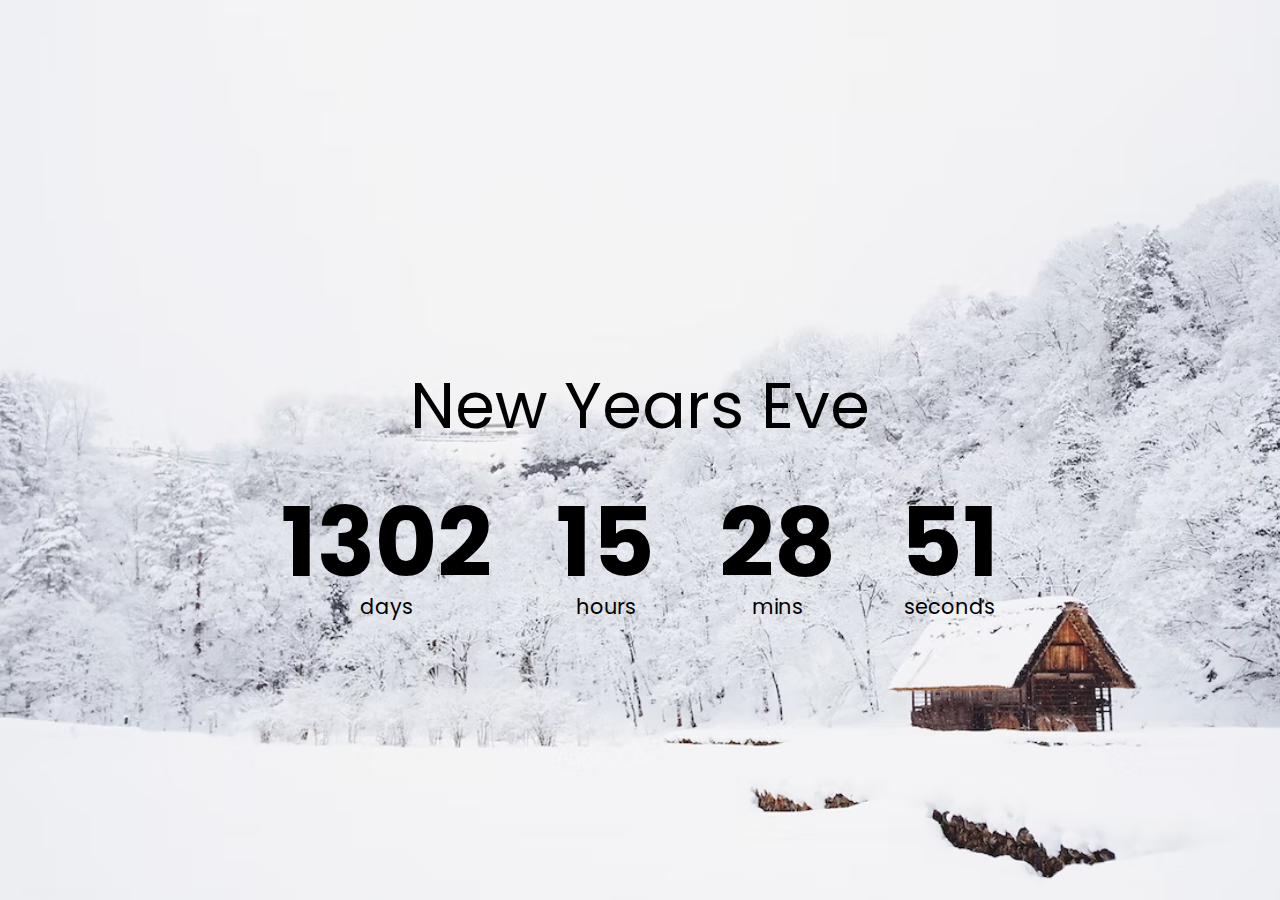
<file: countdown-time/index.html>
<!DOCTYPE html>
<html lang="en">
<head>
    <meta charset="UTF-8">
    <meta http-equiv="X-UA-Compatible" content="IE=edge">
    <meta name="viewport" content="width=device-width, initial-scale=1.0">
    <title>Tilte</title>
    <link rel="stylesheet" href="./css/style.css">
    <link rel="icon" href="./img/homework.png">
</head>
<body>
    <h1>New Years Eve</h1>

    <div class="countdown-container">
        <div class="countdown-el days-c">
            <p class="big-text" id="days">0</p>
            <span>days</span>
        </div>
        <div class="countdown-el hours-c">
            <p class="big-text" id="hours">0</p>
            <span>hours</span>
        </div>
        <div class="countdown-el mins-c">
            <p class="big-text" id="mins">0</p>
            <span>mins</span>
        </div>
        <div class="countdown-el seconds-c">
            <p class="big-text" id="seconds">0</p>
            <span>seconds</span>
        </div>
    </div>

    <script src="./js/main.js"></script>
</body>
</html>
</file>
<file: countdown-time/css/style.css>
@import url('https://fonts.googleapis.com/css2?family=Poppins:wght@200;400;600&display=swap');

* {
    box-sizing: border-box;
}

body {
    background-image: url('../img/snow.avif');
    background-size: cover;
    background-position: center center;
    display: flex;
    flex-direction: column;
    align-items: center;
    justify-content: center;
    min-height: 100vh;
    font-family: "Poppins", sans-serif;
    margin: 0;
}

h1 {
    font-weight: normal;
    font-size: 4rem;
    margin-top: 5rem;
}

.countdown-container {
    display: flex;
}

.big-text {
    font-weight: bold;
    font-size: 6rem;
    line-height: 1;
    margin: 0 2rem;
}

.countdown-el {
    text-align: center;
}

.countdown-el span{
    font-size: 1.3rem;
}
</file>
